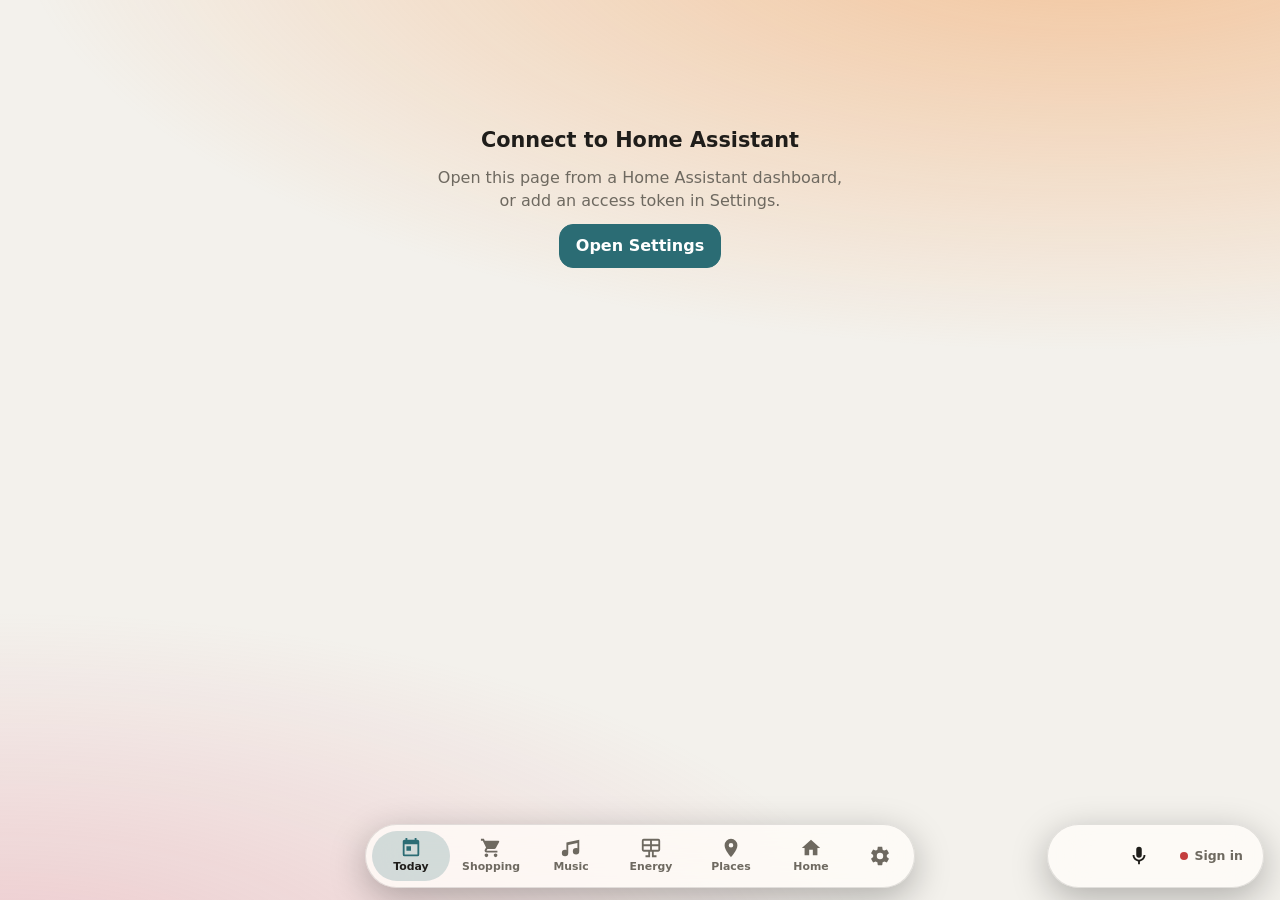
<file: src/index.html>
<!doctype html>
<html lang="en">
<head>
  <meta charset="utf-8">
  <meta name="viewport" content="width=device-width, initial-scale=1, viewport-fit=cover">
  <meta name="theme-color" content="#f3f1ec" media="(prefers-color-scheme: light)">
  <meta name="theme-color" content="#14161a" media="(prefers-color-scheme: dark)">
  <meta name="apple-mobile-web-app-capable" content="yes">
  <meta name="mobile-web-app-capable" content="yes">
  <title>Home</title>
  <link rel="icon" href="data:image/svg+xml,%3Csvg xmlns=%22http://www.w3.org/2000/svg%22 viewBox=%220 0 24 24%22%3E%3Cpath fill=%22%23d9822b%22 d=%22M10 20v-6h4v6h5v-8h3L12 3 2 12h3v8z%22/%3E%3C/svg%3E">
  <link rel="stylesheet" href="css/app.css">
  <script type="module" src="js/main.js"></script>
</head>
<body>
  <canvas class="sky" id="sky" aria-hidden="true"></canvas>
  <div class="shell">
    <nav class="nav" id="nav" aria-label="Main"></nav>
    <div class="main">
      <header class="topbar">
        <div class="topbar-title">
          <h1 id="title">Today</h1>
          <span class="topbar-clock" id="clock"></span>
        </div>
        <div class="topbar-actions">
          <button type="button" class="icon-btn fullscreen-btn" id="fullscreen" aria-label="Full screen" hidden></button>
          <button type="button" class="icon-btn bell" id="bell" aria-label="Notifications" hidden></button>
          <a class="status" id="status" href="#/settings" data-status="connecting" aria-label="Connection">
            <span class="status-dot"></span><span class="status-text">Connecting…</span>
          </a>
        </div>
      </header>
      <main class="view" id="view" tabindex="-1"></main>
    </div>
  </div>

  <div class="idle" id="idle" hidden>
    <div class="idle-inner">
      <time class="idle-time" id="idle-time"></time>
      <p class="idle-date" id="idle-date"></p>
      <p class="idle-weather" id="idle-weather"></p>
      <p class="idle-summary" id="idle-summary"></p>
      <p class="idle-hint">Touch to wake</p>
    </div>
  </div>
  <div class="dimmer" id="dimmer" aria-hidden="true"></div>

  <dialog class="sheet" id="sheet" aria-labelledby="sheet-title"></dialog>
  <div class="toast" id="toast" role="status" hidden></div>

  <noscript>This dashboard needs JavaScript turned on.</noscript>
</body>
</html>
</file>
<file: src/css/app.css>
@import url("_plan.css");
@import url("_map.css");
@import url("_cam.css");
@import url("_settings.css");
@import url("_wall.css");
/* Home dashboard, second edition. Warm paper by day, charcoal by night.
   Phone first: one column with tabs at the bottom; a side rail from 700px; three columns from 1000px. */

:root {
  --bg: #f3f1ec;
  --surface: #fffdf9;
  --surface-2: #f0ede6;
  --text: #1f1d1a;
  --muted: #6e6960;
  --border: #e4dfd5;
  --primary: #2b6c74;          /* teal: links, buttons, selection */
  --primary-text: #ffffff;
  --accent: #e0912a;           /* amber: lights on, solar */
  --accent-soft: #fbecd5;
  --positive: #2f8a57;         /* sold, money in */
  --negative: #c4553a;         /* bought, money out */
  --warning: #b86e00;
  --danger: #c43d3d;
  --battery: #3c8f7c;
  --shadow: 0 1px 2px rgb(60 45 20 / 0.05), 0 4px 16px rgb(60 45 20 / 0.06);
  --tint-glow: 55%;            /* time-of-day tint behind Today: the top glow and the bottom wash */
  --tint-wash: 34%;
  --tint-hero: 30%;
  --radius: 20px;
  --radius-sm: 12px;
  --gap: 14px;
  --rail: 84px;
  --tabs-h: 64px;
  --safe-top: env(safe-area-inset-top, 0px);
  --safe-bottom: env(safe-area-inset-bottom, 0px);
  --safe-left: env(safe-area-inset-left, 0px);
  --safe-right: env(safe-area-inset-right, 0px);
  color-scheme: light;
}
@media (prefers-color-scheme: dark) {
  :root:not([data-theme="light"]) {
    --bg: #131518;
    --surface: #1c1f23;
    --surface-2: #262a30;
    --text: #edeae4;
    --muted: #9c978e;
    --border: #2e3238;
    --primary: #6fb5bd;
    --primary-text: #0f1a1c;
    --accent: #f0a94a;
    --accent-soft: #3a2e1c;
    --positive: #5cc489;
    --negative: #ec8467;
    --warning: #f0a94a;
    --battery: #63c2ab;
    --shadow: none;
    --tint-glow: 34%;
    --tint-wash: 24%;
    --tint-hero: 22%;
    color-scheme: dark;
  }
}
:root[data-theme="dark"] {
  --bg: #131518;
  --surface: #1c1f23;
  --surface-2: #262a30;
  --text: #edeae4;
  --muted: #9c978e;
  --border: #2e3238;
  --primary: #6fb5bd;
  --primary-text: #0f1a1c;
  --accent: #f0a94a;
  --accent-soft: #3a2e1c;
  --positive: #5cc489;
  --negative: #ec8467;
  --warning: #f0a94a;
  --battery: #63c2ab;
  --shadow: none;
  --tint-glow: 34%;
  --tint-wash: 24%;
  --tint-hero: 22%;
  color-scheme: dark;
}

* { box-sizing: border-box; }
html { -webkit-text-size-adjust: 100%; }
body {
  margin: 0;
  background: var(--bg);
  color: var(--text);
  font: 16px/1.4 system-ui, -apple-system, "Segoe UI", Roboto, sans-serif;
  -webkit-tap-highlight-color: transparent;
  overflow-x: hidden;
}
a { color: var(--primary); }

/* Time of day and weather tint, Today only (js/tint.js sets the two colours).
   Registered so the colours drift smoothly when the sun or the weather changes. */
@property --tint-a { syntax: "<color>"; inherits: true; initial-value: #8cc4ea; }
@property --tint-b { syntax: "<color>"; inherits: true; initial-value: #f2c97e; }
:root { transition: --tint-a 6s ease, --tint-b 6s ease; }
body::before {
  content: "";
  position: fixed;
  inset: 0;
  z-index: -1;
  pointer-events: none;
  opacity: 0;
  transition: opacity 0.5s ease;
  background:
    radial-gradient(120% 70% at 85% -10%, color-mix(in srgb, var(--tint-a) var(--tint-glow), transparent), transparent 70%),
    radial-gradient(100% 60% at 0% 110%, color-mix(in srgb, var(--tint-b) var(--tint-wash), transparent), transparent 70%);
}
:root.tint-on[data-view="today"] body::before { opacity: 1; }
@media (prefers-reduced-motion: reduce) { :root { transition: none; } }
h1, h2, h3, p { margin: 0; }
button, input, select { font: inherit; color: inherit; }
button { cursor: pointer; }
/* iPad Safari gives buttons side padding; an icon wider than what is left overflows to the right. */
:where(button:has(> .icon:only-child)) { padding: 0; }
.icon { width: 24px; height: 24px; fill: currentColor; flex: none; }
.muted { color: var(--muted); }
.small { font-size: 0.8rem; }
small { font-size: 0.8em; }

/* ---------- shell: nav, top bar ---------- */

.nav {
  position: fixed;
  z-index: 50;
  inset: auto 0 0 0;
  display: flex;
  justify-content: space-around;
  height: calc(var(--tabs-h) + var(--safe-bottom));
  padding: 0 var(--safe-right) var(--safe-bottom) var(--safe-left);
  background: color-mix(in srgb, var(--surface) 92%, transparent);
  backdrop-filter: blur(14px);
  -webkit-backdrop-filter: blur(14px);
  border-top: 1px solid var(--border);
}
.nav .brand { display: none; }
.nav a {
  flex: 1;
  display: grid;
  place-items: center;
  align-content: center;
  gap: 2px;
  color: var(--muted);
  text-decoration: none;
  font-size: 0.7rem;
  font-weight: 600;
}
.nav a .icon { width: 24px; height: 24px; }
.nav a[aria-current] { color: var(--text); }
.nav a[aria-current] .icon { color: var(--primary); }
.kiosk .nav { display: none; }

.main { min-height: 100dvh; padding-bottom: calc(var(--tabs-h) + var(--safe-bottom) + 12px); }
.kiosk .main { padding-bottom: 12px; }

.topbar {
  position: sticky;
  top: 0;
  z-index: 40;
  display: flex;
  align-items: center;
  justify-content: space-between;
  gap: 12px;
  padding: calc(10px + var(--safe-top)) calc(16px + var(--safe-right)) 10px calc(16px + var(--safe-left));
  background: color-mix(in srgb, var(--bg) 88%, transparent);
  backdrop-filter: blur(14px);
  -webkit-backdrop-filter: blur(14px);
}
.topbar-title { display: flex; align-items: baseline; gap: 12px; min-width: 0; }
.topbar h1 { font-size: 1.35rem; font-weight: 700; letter-spacing: -0.01em; }
.topbar-clock { color: var(--muted); font-variant-numeric: tabular-nums; font-weight: 600; }
:root[data-view="today"] .topbar-clock { display: none; }
.topbar-actions { display: flex; align-items: center; gap: 6px; }

.icon-btn {
  position: relative;
  display: inline-grid;
  place-items: center;
  width: 40px;
  height: 40px;
  padding: 0;
  border: 0;
  border-radius: 50%;
  background: transparent;
  color: var(--text);
}
.icon-btn:hover { background: var(--surface-2); }
.icon-btn .icon { width: 22px; height: 22px; }
.bell .badge {
  position: absolute;
  top: 3px;
  right: 2px;
  min-width: 18px;
  height: 18px;
  padding: 0 5px;
  border-radius: 9px;
  background: var(--danger);
  color: #fff;
  font-size: 0.7rem;
  font-weight: 700;
  line-height: 18px;
}
.bell.ring .icon { animation: ring 0.9s ease-in-out 2; transform-origin: 50% 10%; }
@keyframes ring { 0%, 100% { rotate: 0deg; } 20% { rotate: 16deg; } 40% { rotate: -14deg; } 60% { rotate: 8deg; } 80% { rotate: -4deg; } }

.status {
  display: inline-flex;
  align-items: center;
  gap: 6px;
  height: 32px;
  padding: 0 10px;
  border-radius: 16px;
  color: var(--muted);
  text-decoration: none;
  font-size: 0.78rem;
  font-weight: 600;
}
.status-dot { width: 8px; height: 8px; border-radius: 50%; background: var(--muted); }
.status[data-status="connected"] .status-dot { background: var(--positive); }
.status[data-status="connected"] .status-text { display: none; }
.status[data-status="connected"] { padding: 0 8px; }
.status[data-status="disconnected"] .status-dot, .status[data-status="auth_invalid"] .status-dot { background: var(--danger); }
.status[data-status="connecting"] .status-dot { animation: pulse 1.2s infinite; }

.view { padding: 4px calc(14px + var(--safe-right)) 8px calc(14px + var(--safe-left)); outline: none; }

/* ---------- cards and common parts ---------- */

.card {
  display: block;
  padding: 16px;
  border-radius: var(--radius);
  background: var(--surface);
  box-shadow: var(--shadow);
  border: 1px solid color-mix(in srgb, var(--border) 60%, transparent);
  color: inherit;
  text-decoration: none;
  min-width: 0;
}
.card-title {
  display: flex;
  align-items: center;
  gap: 8px;
  margin-bottom: 12px;
  font-size: 0.82rem;
  font-weight: 700;
  letter-spacing: 0.06em;
  text-transform: uppercase;
  color: var(--muted);
}
.card-title .icon { width: 18px; height: 18px; color: var(--primary); }
.card-title .count {
  margin-left: 2px;
  padding: 1px 8px;
  border-radius: 10px;
  background: var(--surface-2);
  color: var(--text);
  letter-spacing: 0;
}
.card-go { margin-left: auto; display: inline-grid; color: var(--muted); }
.card-go .icon { color: var(--muted); }
.quiet { font-size: 0.9rem; }
.hint { margin-top: 12px; font-size: 0.85rem; color: var(--muted); }
.hint.warn { color: var(--warning); }

.btn {
  display: inline-flex;
  align-items: center;
  justify-content: center;
  gap: 8px;
  min-height: 44px;
  padding: 0 16px;
  border: 1px solid var(--border);
  border-radius: 14px;
  background: var(--surface);
  color: var(--text);
  font-weight: 600;
  text-decoration: none;
}
.btn .icon { width: 20px; height: 20px; }
.btn.primary { background: var(--primary); border-color: var(--primary); color: var(--primary-text); }
.btn.on { background: var(--accent); border-color: var(--accent); color: #241605; }
.btn-row { display: flex; flex-wrap: wrap; gap: 8px; margin: 4px 0 12px; }
.btn-row .btn { flex: 1 1 auto; }
.link-btn { margin-top: 8px; padding: 6px 0; border: 0; background: none; color: var(--primary); font-weight: 600; }

.chips { display: flex; flex-wrap: wrap; gap: 6px; margin: 4px 0 12px; }
.chip {
  display: inline-flex;
  align-items: center;
  gap: 6px;
  min-height: 34px;
  padding: 0 14px;
  color: var(--text);
  border: 1px solid var(--border);
  border-radius: 17px;
  background: var(--surface);
  font-size: 0.88rem;
  font-weight: 600;
}

.spinner {
  width: 28px;
  height: 28px;
  margin: 16px auto;
  border: 3px solid var(--border);
  border-top-color: var(--primary);
  border-radius: 50%;
  animation: spin 0.9s linear infinite;
}
@keyframes spin { to { transform: rotate(360deg); } }
@keyframes pulse { 50% { opacity: 0.35; } }

.empty { display: grid; justify-items: center; gap: 12px; max-width: 420px; margin: 12vh auto; text-align: center; }
.empty h2 { font-size: 1.3rem; }

.toast {
  position: fixed;
  z-index: 200;
  left: 50%;
  bottom: calc(var(--tabs-h) + var(--safe-bottom) + 16px);
  translate: -50% 0;
  max-width: min(92vw, 420px);
  padding: 12px 18px;
  border-radius: 14px;
  background: var(--text);
  color: var(--bg);
  font-size: 0.9rem;
  box-shadow: 0 8px 30px rgb(0 0 0 / 0.25);
}
.toast[hidden] { display: none; }

/* ---------- Today ---------- */

.v-today { display: grid; gap: var(--gap); }
.v-today .col { display: contents; }
/* Phone order: the day, right now, modes, energy, calendar, notifications, people, news. */
.hero { order: 1; }
.energy-mini { order: 2; }
.agenda-card { order: 3; }
.notes-card { order: 5; }
.people-mini { order: 6; }
.news-card { order: 7; }
.now-card { order: 1; }   /* right under the hero */
.modes-card { order: 1; }
.music-card, .music-mini { order: 1; } /* right under the hero */

/* Music */
.music-slot { display: contents; }
.music-where { display: inline-flex; align-items: center; gap: 4px; margin-left: auto; min-width: 0; color: var(--muted); font-size: 0.85rem; font-weight: 600; }
.music-where .icon { width: 16px; height: 16px; flex: none; }
.music-now { display: flex; align-items: center; gap: 14px; min-width: 0; }
.music-art {
  flex: none; display: grid; place-items: center; width: 76px; height: 76px; overflow: hidden;
  border-radius: var(--radius-sm); background: var(--surface-2); color: var(--muted);
}
.music-art img { width: 100%; height: 100%; object-fit: cover; }
.music-art .icon { width: 32px; height: 32px; }
.music-text { display: grid; gap: 2px; min-width: 0; flex: 1; }
.music-text b { font-size: 1.05rem; overflow: hidden; text-overflow: ellipsis; white-space: nowrap; }
.music-text .muted { font-size: 0.88rem; overflow: hidden; text-overflow: ellipsis; white-space: nowrap; }
.music-bar { height: 4px; margin-top: 8px; overflow: hidden; border-radius: 2px; background: var(--surface-2); }
.music-bar i { display: block; height: 100%; width: 0; border-radius: inherit; background: var(--primary); }
.music-ctl { display: flex; align-items: center; justify-content: center; gap: 18px; margin: 10px 0 2px; }
.music-btn { width: 52px; height: 52px; background: var(--surface-2); }
.music-btn .icon { width: 26px; height: 26px; }
.music-btn.big { width: 64px; height: 64px; background: var(--primary); color: var(--primary-text); }
.music-btn.big:hover { background: var(--primary); }
.music-btn.big .icon { width: 32px; height: 32px; }
.music-vol { margin: 6px 0 10px; }
.music-speakers { margin: 4px 0 10px; }
.music-speakers .chip { cursor: pointer; }
.music-phones { margin: 8px 0 0; align-items: center; }
.music-phones > .muted { font-size: .85em; margin-right: 2px; }
.music-phones .chip { cursor: pointer; }
.music-lists { display: flex; gap: 10px; overflow-x: auto; margin: 2px -4px 0; padding: 2px 4px 6px; scrollbar-width: none; -webkit-overflow-scrolling: touch; }
.music-lists::-webkit-scrollbar { display: none; }
.music-list { flex: none; display: grid; gap: 6px; width: 92px; padding: 0; border: 0; background: none; color: var(--text); text-align: left; cursor: pointer; }
.music-list-art { display: grid; place-items: center; width: 92px; height: 92px; overflow: hidden; border-radius: var(--radius-sm); background: var(--surface-2); color: var(--muted); }
.music-list-art img { width: 100%; height: 100%; object-fit: cover; }
.music-list-name { font-size: 0.8rem; font-weight: 600; line-height: 1.2; display: -webkit-box; -webkit-line-clamp: 2; -webkit-box-orient: vertical; overflow: hidden; }
.music-here-tap { width: 100%; justify-content: center; margin: 8px 0 4px; }
.music-here-note { display: flex; gap: 8px; align-items: flex-start; margin: 8px 0 4px; padding: 10px 12px; border-radius: var(--radius-sm); background: var(--surface-2); font-size: 0.88rem; }
.music-here-note .icon { flex: none; width: 18px; height: 18px; margin-top: 1px; color: var(--primary); }
.music-here-note.warn .icon { color: var(--warning); }
.music-hint { margin: 8px 0 0; font-size: 0.85rem; }

/* Today's slim now-playing strip */
.music-mini { padding: 10px 12px; }
.music-mini-row { display: flex; align-items: center; gap: 10px; min-width: 0; }
.music-mini-open { display: flex; align-items: center; gap: 12px; flex: 1; min-width: 0; color: inherit; text-decoration: none; }
.music-mini .music-art { width: 52px; height: 52px; }
.music-mini .music-art .icon { width: 24px; height: 24px; }
.music-mini .music-text b { font-size: 0.98rem; }
.music-mini .music-text .muted { font-size: 0.82rem; }
.music-mini .music-bar { margin-top: 6px; }
.music-mini .music-btn { width: 44px; height: 44px; flex: none; }
.music-mini .music-btn .icon { width: 22px; height: 22px; }
.music-mini .music-btn.big { width: 48px; height: 48px; }
.music-mini .music-btn.big .icon { width: 26px; height: 26px; }
.music-mini-go { display: grid; place-items: center; flex: none; width: 28px; height: 44px; color: var(--muted); }

/* Music page */
.v-music { display: grid; gap: var(--gap); align-items: start; }
.v-music .col { display: flex; flex-direction: column; gap: var(--gap); min-width: 0; }
.music-head { display: flex; flex-wrap: wrap; align-items: center; gap: 8px 14px; }
.music-who { display: inline-flex; gap: 4px; padding: 4px; border-radius: 999px; background: var(--surface); border: 1px solid var(--border); }
.music-who button { display: flex; align-items: center; gap: 8px; min-height: 44px; padding: 6px 18px 6px 8px; border: 0; border-radius: 999px; background: none; color: var(--muted); font: inherit; font-weight: 600; cursor: pointer; }
.music-who button i { display: grid; place-items: center; width: 30px; height: 30px; border-radius: 50%; background: var(--who); color: #fff; font-style: normal; font-size: 0.85rem; opacity: 0.5; }
.music-who button[aria-pressed="true"] { background: color-mix(in srgb, var(--who) 26%, transparent); color: var(--text); }
.music-who button[aria-pressed="true"] i { opacity: 1; }
.music-acct { font-size: 0.85rem; }
.music-acct b { color: var(--text); }
.v-music .music-card .music-art { width: 132px; height: 132px; border-radius: var(--radius); }
.v-music .music-card .music-art .icon { width: 48px; height: 48px; }
.v-music .music-card .music-text b { font-size: 1.25rem; white-space: normal; }
.music-tiles { display: grid; grid-template-columns: repeat(3, minmax(0, 1fr)); gap: 12px; }
.music-tile { display: grid; gap: 6px; align-content: start; padding: 0; border: 0; background: none; color: var(--text); text-align: left; cursor: pointer; }
.music-tile .music-list-art { width: 100%; height: auto; aspect-ratio: 1; border-radius: var(--radius-sm); }
.music-tile .music-list-art .icon { width: 36px; height: 36px; }
.music-tile:active .music-list-art { transform: scale(0.97); }
.music-radio { display: flex; gap: 16px; overflow-x: auto; scrollbar-width: none; }
.music-radio::-webkit-scrollbar { display: none; }
.music-tile.radio { flex: none; width: 76px; justify-items: center; text-align: center; }
.music-tile.radio .music-list-art { width: 76px; border-radius: 50%; }
.music-setup { display: flex; gap: 8px; align-items: flex-start; font-size: 0.88rem; }
.music-setup .icon { flex: none; width: 18px; height: 18px; }

.hero {
  position: relative;
  overflow: hidden;
  background:
    radial-gradient(120% 90% at 100% 0%, color-mix(in srgb, var(--accent) 16%, transparent), transparent 60%),
    var(--surface);
}
/* With the tint on, the hero's glow takes the time-of-day colour instead of plain amber. */
.tint-on .hero {
  background:
    radial-gradient(120% 90% at 100% 0%, color-mix(in srgb, var(--tint-a) var(--tint-hero), transparent), transparent 65%),
    radial-gradient(90% 70% at 0% 100%, color-mix(in srgb, var(--tint-b) calc(var(--tint-hero) / 2), transparent), transparent 70%),
    var(--surface);
}
/* Let the tint reach the top bar too. */
.tint-on[data-view="today"] .topbar { background: color-mix(in srgb, var(--bg) 45%, transparent); }
.hero-top { display: flex; justify-content: space-between; align-items: flex-start; gap: 12px; }
.hero-greet { font-weight: 600; color: var(--muted); }
.hero-time {
  font-size: clamp(3.4rem, 9vw + 1rem, 5.6rem);
  font-weight: 250;
  line-height: 0.95;
  letter-spacing: -0.04em;
  font-variant-numeric: tabular-nums;
}
.hero-date { margin-top: 6px; font-size: 1.05rem; font-weight: 600; }
.bins {
  --bin-body: color-mix(in srgb, var(--text) 62%, var(--surface));
  display: inline-flex;
  align-items: center;
  gap: 6px;
  margin-top: 8px;
  padding: 3px 10px 3px 4px;
  border: 0;
  border-radius: 999px;
  background: color-mix(in srgb, var(--text) 7%, transparent);
  color: var(--muted);
  font-size: 0.82rem;
  font-weight: 600;
}
.bins.soon { background: color-mix(in srgb, var(--accent) 16%, transparent); color: var(--text); }
.bins-ic { display: inline-flex; }
.hero-chips { display: flex; flex-wrap: wrap; gap: 6px; margin-top: 8px; }
.hero-chips:empty { display: none; }
.hero-chips .bins { margin-top: 0; }
/* Modes: each has its own colour (--mode). */
.mode-sleep { --mode: #5b5bd6; --mode-on: #5b5bd6; }
.mode-holiday { --mode: #1f9e8f; --mode-on: #17897c; }
.mode-other { --mode: var(--primary); --mode-on: var(--primary); }
@media (prefers-color-scheme: dark) { :root:not([data-theme="light"]) .mode-sleep { --mode: #8b8cf5; --mode-on: #5f61e0; } :root:not([data-theme="light"]) .mode-holiday { --mode: #45c4b4; } }
:root[data-theme="dark"] .mode-sleep { --mode: #8b8cf5; --mode-on: #5f61e0; }
:root[data-theme="dark"] .mode-holiday { --mode: #45c4b4; }
.modes { display: grid; gap: 10px; }
.mode-btn {
  display: flex;
  align-items: center;
  gap: 12px;
  width: 100%;
  padding: 12px 14px;
  border: 1.5px solid color-mix(in srgb, var(--mode) 35%, transparent);
  border-radius: 16px;
  background: color-mix(in srgb, var(--mode) 8%, transparent);
  color: var(--text);
  text-align: left;
}
.mode-ic { display: grid; place-items: center; flex: none; width: 42px; height: 42px; border-radius: 50%; background: color-mix(in srgb, var(--mode) 18%, transparent); }
.mode-ic .icon { width: 24px; height: 24px; fill: var(--mode); }
.mode-text { flex: 1; display: grid; gap: 2px; min-width: 0; }
.mode-text b { font-size: 1.02rem; }
.mode-short { display: none; }
.mode-text small { color: var(--muted); font-size: 0.84rem; }
.mode-btn .switch { pointer-events: none; }
.mode.on .mode-btn { background: var(--mode-on); border-color: var(--mode-on); color: #fff; box-shadow: 0 2px 12px color-mix(in srgb, var(--mode-on) 35%, transparent); }
.mode.on .mode-ic { background: rgb(255 255 255 / 0.2); }
.mode.on .mode-ic .icon { fill: #fff; }
.mode.on .mode-text small { color: rgb(255 255 255 / 0.88); }
.mode.on .switch.on { background: rgb(255 255 255 / 0.35); }
.mode-chip-wrap { display: contents; }
.mode-chip {
  display: inline-flex;
  align-items: center;
  gap: 6px;
  padding: 3px 12px 3px 8px;
  min-height: 30px;
  border: 0;
  border-radius: 999px;
  background: var(--mode-on);
  color: #fff;
  font-size: 0.85rem;
  font-weight: 650;
  white-space: nowrap;
}
.mode-chip .icon { width: 17px; height: 17px; fill: #fff; }
.bin-ic { width: 22px; height: 22px; }
.bin-ic + .bin-ic { margin-left: -4px; }
.hero-weather {
  display: grid;
  justify-items: end;
  gap: 2px;
  padding: 4px 0 0;
  border: 0;
  background: none;
  text-align: right;
}
.wx-now { display: flex; align-items: center; gap: 4px; }
.wx-now .icon { width: 28px; height: 28px; color: var(--accent); }
.wx-now b { font-size: 2.2rem; font-weight: 300; letter-spacing: -0.03em; }
.wx-cond { font-weight: 600; }
.wx-fc { color: var(--muted); font-size: 0.85rem; font-variant-numeric: tabular-nums; }
.warn-banner {
  display: flex;
  align-items: center;
  gap: 8px;
  width: 100%;
  margin-top: 12px;
  padding: 8px 12px;
  border: 0;
  border-radius: 12px;
  background: color-mix(in srgb, var(--warning) 16%, transparent);
  color: var(--warning);
  font-weight: 600;
  text-align: left;
}
.warn-banner .icon { width: 20px; height: 20px; }
.hero-summary { margin-top: 14px; font-size: 1.05rem; line-height: 1.5; max-width: 60ch; }
.hero-summary small { color: var(--muted); }

.now-card { padding: 10px; }
.glance { display: grid; grid-template-columns: repeat(auto-fill, minmax(min(100%, 200px), 1fr)); gap: 6px; margin: 0; padding: 0; list-style: none; }
.glance-item { display: flex; align-items: stretch; border-radius: 14px; background: var(--surface-2); overflow: hidden; }
.glance-item > button {
  display: flex;
  align-items: center;
  gap: 8px;
  flex: 1;
  min-width: 0;
  padding: 7px 10px;
  border: 0;
  background: none;
  text-align: left;
  font-size: 0.86rem;
  line-height: 1.2;
  font-weight: 600;
}
.glance-item > button:disabled { cursor: default; }
.glance-item .icon { width: 20px; height: 20px; color: var(--muted); }
.glance-item small { display: block; font-weight: 500; color: var(--muted); font-size: 0.78rem; }
.glance-item.tone-alert { background: color-mix(in srgb, var(--danger) 16%, var(--surface)); }
.glance-item.tone-alert .icon { color: var(--danger); }
.glance-item.tone-warn { background: color-mix(in srgb, var(--warning) 16%, var(--surface)); }
.glance-item.tone-warn .icon { color: var(--warning); }
.glance-item.tone-ok .icon { color: var(--positive); }
.glance-act { border: 0; border-left: 1px solid var(--border); padding: 0 12px; background: none; color: var(--primary); font-weight: 700; font-size: 0.85rem; }

/* Shopping page: big rows to tap off at a glance; ticked things wait on the side until cleared. */
.v-shop { display: grid; gap: var(--gap); align-items: start; }
.shop-side { display: grid; gap: var(--gap); }
.shop-list { display: grid; gap: 8px; margin: 14px 0 0; padding: 0; list-style: none; }
.shop-row {
  display: flex;
  align-items: center;
  gap: 14px;
  width: 100%;
  min-height: 58px;
  padding: 10px 16px 10px 12px;
  border: 1px solid var(--border);
  border-radius: 16px;
  background: var(--surface-2);
  color: var(--text);
  font: inherit;
  font-size: 1.12rem;
  font-weight: 600;
  text-align: left;
}
.shop-name { min-width: 0; overflow-wrap: anywhere; }
.shop-name small { display: block; color: var(--muted); font-size: 0.8rem; font-weight: 500; }
.shop-row .tick {
  display: grid;
  place-items: center;
  flex: none;
  width: 32px;
  height: 32px;
  border-radius: 50%;
  border: 2px solid var(--border);
  background: var(--surface);
  color: transparent;
}
.shop-row .tick .icon { width: 20px; height: 20px; }
.shop-list li.done .shop-row, .shop-list li.undone .shop-row { opacity: 0.45; }
.shop-list li.done .tick, .shop-list.done .tick { background: var(--positive); border-color: var(--positive); color: #fff; }
.shop-list.done .shop-row { min-height: 46px; font-size: 0.98rem; background: none; }
.shop-list.done .shop-name { color: var(--muted); text-decoration: line-through; }
.shop-list.done li.undone .tick { background: var(--surface); border-color: var(--border); }
.shop-done-card .shop-list { margin-top: 4px; }
.shop-done-card .small { margin: 10px 0 0; }
@media (hover: hover) { .shop-row:hover .tick { border-color: var(--positive); } }
.shop-add { display: flex; gap: 8px; align-items: center; }
.shop-add input {
  flex: 1;
  min-width: 0;
  min-height: 52px;
  padding: 10px 18px;
  border: 1px solid var(--border);
  border-radius: 999px;
  background: var(--surface);
  color: var(--text);
  font: inherit;
  font-size: 1.05rem;
}
.shop-add input:focus { outline: 2px solid var(--primary); outline-offset: 1px; }
.shop-add .btn { min-height: 52px; padding: 0 20px; display: inline-flex; align-items: center; gap: 6px; }
.shop-add .btn .icon { width: 20px; height: 20px; }
.shop-empty { display: flex; align-items: center; gap: 14px; margin-top: 18px; padding: 18px; border-radius: 16px; background: color-mix(in srgb, var(--positive) 12%, transparent); }
.shop-empty > .icon { width: 34px; height: 34px; color: var(--positive); }
.shop-empty p, .shop-remind p { display: grid; gap: 2px; margin: 0; }
.shop-remind { display: flex; align-items: flex-start; gap: 12px; font-size: 0.9rem; }
.shop-remind > .icon { color: var(--accent); }
.nav a { position: relative; }
.nav-badge {
  position: absolute;
  top: 4px;
  left: calc(50% + 6px);
  min-width: 18px;
  height: 18px;
  padding: 0 5px;
  border-radius: 9px;
  background: var(--accent);
  color: #fff;
  font-size: 0.68rem;
  font-weight: 700;
  line-height: 18px;
  text-align: center;
}

.agenda-day + .agenda-day { margin-top: 14px; }
.agenda-day h3 { font-size: 0.95rem; margin-bottom: 6px; }
.agenda { display: grid; gap: 4px; margin: 0; padding: 0; list-style: none; }
.agenda li > button {
  display: grid;
  grid-template-columns: 5.2em 1fr;
  gap: 10px;
  width: 100%;
  padding: 8px 10px;
  border: 0;
  border-radius: 12px;
  background: color-mix(in srgb, var(--cal) 10%, var(--surface));
  border-left: 4px solid var(--cal);
  color: inherit;
  font: inherit;
  text-align: left;
  cursor: pointer;
}
.ev-time { font-size: 0.85rem; font-weight: 600; color: var(--muted); font-variant-numeric: tabular-nums; }
.ev-title { font-weight: 600; min-width: 0; }
.ev-title small { display: block; font-weight: 400; color: var(--muted); }

.energy-mini:hover, .energy-mini:focus-visible { border-color: var(--primary); }
.energy-mini { display: flex; align-items: center; gap: 14px; padding-top: 12px; padding-bottom: 12px; }
.em-label { display: flex; align-items: center; gap: 8px; color: var(--muted); font-size: 0.75rem; font-weight: 700; letter-spacing: 0.08em; text-transform: uppercase; }
.em-label .icon { width: 20px; height: 20px; }
.em-soc { font-size: 1.7rem; font-weight: 600; line-height: 1; color: var(--battery); font-variant-numeric: tabular-nums; }
.em-bar { flex: 1; min-width: 40px; height: 8px; border-radius: 4px; background: var(--surface-2); overflow: hidden; }
.em-bar i { display: block; width: var(--p, 0%); height: 100%; border-radius: 4px; background: var(--battery); }
.em-state { display: flex; align-items: center; gap: 7px; min-width: 0; font-weight: 600; font-size: 0.9rem; white-space: nowrap; overflow: hidden; text-overflow: ellipsis; }
.em-state i { flex: none; }
.em-state i { width: 8px; height: 8px; border-radius: 50%; background: var(--battery); }
.em-state.pos i { background: var(--positive); }
.em-state.neg i { background: var(--negative); }
@media (max-width: 420px), (min-width: 700px) and (max-width: 999.98px) { .em-label span { display: none; } }
.pos { color: var(--positive); }
.neg { color: var(--negative); }

.people-row { display: grid; grid-template-columns: repeat(auto-fill, minmax(150px, 1fr)); gap: 8px; margin: 0 0 12px; padding: 0; list-style: none; }
.person-chip {
  display: flex;
  align-items: center;
  gap: 10px;
  width: 100%;
  padding: 6px 12px 6px 6px;
  border: 1px solid var(--border);
  border-radius: 28px;
  background: var(--surface);
  text-align: left;
}
.person-chip b { display: block; font-size: 0.95rem; }
.person-chip small { display: block; color: var(--muted); font-size: 0.8rem; }
.person-chip.home small { color: var(--positive); font-weight: 600; }
.pmap-slot.mini .pmap { height: 200px; border-radius: 14px; overflow: hidden; }

.notes { display: grid; gap: 8px; margin: 0; padding: 0; list-style: none; }
.note { display: flex; align-items: flex-start; gap: 10px; padding: 10px; border-radius: 14px; background: var(--surface-2); }
.note-icon { display: grid; place-items: center; width: 32px; height: 32px; border-radius: 50%; background: var(--surface); color: var(--primary); flex: none; }
.note.ha .note-icon { color: var(--warning); }
.note-icon .icon { width: 18px; height: 18px; }
.note-body { flex: 1; min-width: 0; }
.note-body b { display: block; font-size: 0.95rem; }
.note-body p { font-size: 0.9rem; overflow-wrap: anywhere; }
.note .icon-btn { width: 32px; height: 32px; margin: -4px -4px 0 0; }
.note .icon-btn .icon { width: 18px; height: 18px; }
.notes-foot { display: flex; justify-content: space-between; align-items: center; gap: 12px; }
.notes-foot [data-clear-notes] { margin-left: auto; color: var(--muted); }
.notes-foot [data-clear-notes].armed { color: var(--danger, #d33); }

.news { display: grid; margin: 0; padding: 0; list-style: none; }
.story + .story { border-top: 1px solid var(--border); }
.story-head {
  display: grid;
  grid-template-columns: 1fr auto;
  gap: 2px 12px;
  width: 100%;
  padding: 10px 0;
  border: 0;
  background: none;
  text-align: left;
}
.story-img { grid-row: span 2; grid-column: 2; width: 64px; height: 48px; object-fit: cover; border-radius: 8px; }
.story-title { grid-column: 1; font-weight: 600; line-height: 1.3; }
.story-meta { grid-column: 1; color: var(--muted); font-size: 0.78rem; }
.story-body { padding: 0 0 12px; font-size: 0.92rem; }
.story-body p { margin-bottom: 8px; color: var(--muted); }
.story-link { display: inline-flex; align-items: center; gap: 4px; font-weight: 600; }
.story-link .icon { width: 16px; height: 16px; }

/* ---------- Energy ---------- */

.v-energy { display: grid; gap: var(--gap); }
.v-energy .col, .places-side { display: grid; gap: var(--gap); align-content: start; min-width: 0; }
.title-link { margin-left: auto; padding: 4px 2px; border: 0; background: none; color: var(--primary); font: inherit; font-size: 0.82rem; font-weight: 600; letter-spacing: 0; text-transform: none; cursor: pointer; }
.title-chips { display: flex; gap: 6px; margin-left: auto; }
.title-chips .chip { padding: 4px 10px; font-size: 0.78rem; letter-spacing: 0; text-transform: none; cursor: pointer; }
.grid-pill { display: inline-flex; align-items: center; gap: 8px; margin: 0 0 8px; padding: 5px 12px; border-radius: 999px; font-weight: 600; font-size: 0.84rem; background: color-mix(in srgb, var(--positive) 16%, transparent); color: var(--positive); }
.grid-pill i { width: 8px; height: 8px; border-radius: 50%; background: currentColor; }
.grid-pill.off { background: color-mix(in srgb, var(--warning) 18%, transparent); color: var(--warning); }
.bat { display: flex; align-items: center; gap: 18px; }
.bat-gauge {
  position: relative;
  flex: none;
  width: 92px;
  height: 150px;
  border-radius: 18px;
  border: 3px solid var(--border);
  background: var(--surface-2);
  overflow: hidden;
  display: grid;
  place-items: center;
}
.bat-gauge::before {
  content: "";
  position: absolute;
  top: -3px;
  left: 50%;
  translate: -50% 0;
  width: 34px;
  height: 7px;
  border-radius: 0 0 4px 4px;
  background: var(--border);
}
.bat-fill {
  position: absolute;
  inset: auto 0 0 0;
  height: calc(var(--p) * 1%);
  background: linear-gradient(to top, var(--battery), color-mix(in srgb, var(--battery) 70%, #fff));
  transition: height 0.6s;
}
.bat-gauge b { position: relative; font-size: 1.6rem; font-weight: 700; font-variant-numeric: tabular-nums; text-shadow: 0 1px 6px var(--surface); }
.bat-text { display: grid; gap: 4px; }
.bat-state { font-size: 1.2rem; font-weight: 700; }
.alert-row {
  display: flex;
  align-items: center;
  justify-content: space-between;
  gap: 12px;
  margin-top: 16px;
  padding-top: 14px;
  border-top: 1px solid var(--border);
}
.alert-row > span { display: flex; gap: 10px; align-items: flex-start; }
.alert-row > span > .icon { width: 20px; height: 20px; color: var(--primary); margin-top: 2px; }
.alert-row b { display: block; font-size: 0.95rem; }
.alert-row small { display: block; }
.switch {
  flex: none;
  position: relative;
  width: 52px;
  height: 32px;
  border: 0;
  border-radius: 16px;
  background: var(--border);
  transition: background 0.2s;
}
.switch::after {
  content: "";
  position: absolute;
  top: 3px;
  left: 3px;
  width: 26px;
  height: 26px;
  border-radius: 50%;
  background: #fff;
  box-shadow: 0 1px 3px rgb(0 0 0 / 0.3);
  transition: translate 0.2s;
}
.switch.on { background: var(--positive); }
.switch.on::after { translate: 20px 0; }

.flow { position: relative; width: min(100%, 380px); aspect-ratio: 1; margin: 0 auto; }
.flow > svg { position: absolute; inset: 0; width: 100%; height: 100%; }
.flow-line { stroke: var(--border); stroke-width: 3; stroke-linecap: round; }
.flow-line.go { stroke-dasharray: 2 10; stroke-width: 4; animation: dash var(--speed) linear infinite; }
.flow-line.go.out { animation-direction: reverse; }
.flow-line.go.solar { stroke: var(--accent); }
.flow-line.go.home { stroke: var(--primary); }
.flow-line.go.battery { stroke: var(--battery); }
.flow-line.go.grid.in { stroke: var(--negative); }
.flow-line.go.grid.out { stroke: var(--positive); }
/* Positive offsets slide dashes back toward a line's start, so go negative to travel x1 -> x2 (node to hub). */
@keyframes dash { to { stroke-dashoffset: -24; } }
.flow-hub {
  position: absolute;
  left: 50%;
  top: 50%;
  width: 12px;
  height: 12px;
  translate: -50% -50%;
  border-radius: 50%;
  background: var(--text);
}
.flow-node {
  position: absolute;
  translate: -50% -50%;
  display: grid;
  justify-items: center;
  gap: 1px;
  min-width: 82px;
  padding: 6px 8px;
  border-radius: 16px;
  background: var(--surface);
  border: 2px solid var(--border);
  text-align: center;
}
.flow-node b { font-size: 1.05rem; font-variant-numeric: tabular-nums; }
.flow-node small { color: var(--muted); font-size: 0.74rem; font-weight: 600; white-space: nowrap; }
.fn-icon .icon { width: 22px; height: 22px; color: var(--muted); }
.flow-node.solar.active { border-color: var(--accent); }
.flow-node.solar.active .icon { color: var(--accent); }
.flow-node.home.active { border-color: var(--primary); }
.flow-node.home .icon { color: var(--primary); }
.flow-node.battery.active { border-color: var(--battery); }
.flow-node.battery .icon { color: var(--battery); }
.flow-node.grid.active { border-color: var(--positive); }
.flow-node.grid.active .icon { color: var(--positive); }

.tiles { display: grid; grid-template-columns: repeat(auto-fill, minmax(140px, 1fr)); gap: 10px; margin: 0; }
.tiles > div { padding: 12px; border-radius: 14px; background: var(--surface-2); }
.tiles dt { display: flex; align-items: center; gap: 6px; color: var(--muted); font-size: 0.8rem; font-weight: 600; }
.tiles dt .icon { width: 16px; height: 16px; }
.tiles dd { margin: 4px 0 0; font-size: 1.45rem; font-weight: 650; font-variant-numeric: tabular-nums; }
.tiles dd small { font-size: 0.6em; color: var(--muted); font-weight: 600; }
.tiles > div > small { display: block; margin-top: 2px; font-weight: 600; font-size: 0.82rem; }
.t-solar dt .icon { color: var(--accent); }
.t-sold { background: color-mix(in srgb, var(--positive) 12%, var(--surface)) !important; }
.t-sold dt .icon, .t-sold > small { color: var(--positive); }
.t-bought dt .icon { color: var(--negative); }
.t-batt dt .icon { color: var(--battery); }
.t-home dt .icon { color: var(--primary); }
.est { margin-left: 6px; font-size: 0.7rem; font-style: normal; color: var(--muted); font-weight: 600; }

.chart { margin: 0; }
.chart + .chart { margin-top: 18px; }
.chart figcaption { display: flex; flex-wrap: wrap; align-items: baseline; gap: 4px 12px; margin-bottom: 6px; font-size: 0.85rem; }
.chart .key { display: inline-flex; align-items: center; gap: 5px; color: var(--muted); font-weight: 600; }
.chart .key::before { content: ""; width: 10px; height: 10px; border-radius: 3px; background: currentColor; }
.key.solar { color: var(--accent); }
.key.home { color: var(--primary); }
.key.sold { color: var(--positive); }
.key.bought { color: var(--negative); }
.ch-plot { position: relative; height: 130px; }
.ch-plot svg { width: 100%; height: 100%; display: block; overflow: visible; }
.ch-grid { stroke: var(--border); stroke-width: 1; }
.ch-line { fill: none; stroke-width: 2; }
.ch-area { stroke: none; opacity: 0.25; }
.ch-line.solar { stroke: var(--accent); } .ch-area.solar { fill: var(--accent); }
.ch-line.home { stroke: var(--primary); }
.ch-line.sold { stroke: var(--positive); } .ch-area.sold { fill: var(--positive); }
.ch-line.bought { stroke: var(--negative); } .ch-area.bought { fill: var(--negative); }
.ch-line.soc { stroke: var(--battery); } .ch-area.soc { fill: var(--battery); }
.ch-y { position: absolute; left: 0; font-size: 0.7rem; color: var(--muted); background: color-mix(in srgb, var(--surface) 80%, transparent); padding: 0 3px; border-radius: 4px; }
.ch-x { position: relative; height: 1.2em; font-size: 0.72rem; color: var(--muted); }
.ch-x span { position: absolute; translate: -50% 0; }

/* ---------- Places ---------- */

.v-places { display: grid; gap: var(--gap); }
.map-card { padding: 0; overflow: hidden; }
.garage-card { display: grid; gap: 10px; }
.garage-row { display: flex; align-items: center; gap: 12px; }
.garage-ic { display: grid; place-items: center; width: 42px; height: 42px; border-radius: 12px; background: var(--surface-2); flex: none; }
.garage-row.open .garage-ic { color: var(--warning); background: color-mix(in srgb, var(--warning) 14%, transparent); }
.garage-text { flex: 1; display: grid; gap: 2px; min-width: 0; }
.garage-text small { font-size: 0.8rem; }
.garage-go { margin: 0; padding: 10px 18px; border-radius: 999px; }
.moves { display: grid; gap: 10px; margin: 0; padding: 0; list-style: none; }
.moves li { display: flex; align-items: center; gap: 10px; font-size: 0.92rem; }
.moves li > span:last-child { display: grid; gap: 1px; }
.moves b { font-weight: 600; }
.moves small { font-size: 0.78rem; }
.pavatar.sm { width: 28px; height: 28px; font-size: 0.7rem; flex: none; }
.pmap-slot.big .pmap { height: 56dvh; }
.people-list { display: grid; gap: 8px; margin: 0; padding: 0; list-style: none; }
.person-card {
  display: flex;
  align-items: center;
  gap: 12px;
  width: 100%;
  padding: 10px 12px;
  border: 0;
  border-radius: 16px;
  background: var(--surface-2);
  text-align: left;
}
.person-card .pavatar { width: 46px; height: 46px; font-size: 1rem; }
.pc-text { flex: 1; display: grid; min-width: 0; }
.pc-text b { font-size: 1.05rem; }
.person-card.home .pc-text > span { color: var(--positive); font-weight: 600; }
.pc-batt { display: inline-flex; align-items: center; gap: 2px; font-weight: 600; font-size: 0.85rem; font-variant-numeric: tabular-nums; }
.pc-batt .icon { width: 18px; height: 18px; color: var(--positive); }
.pc-batt.low .icon, .pc-batt.low { color: var(--danger); }

/* ---------- Home: plan, rooms, devices ---------- */

.v-home { display: grid; gap: var(--gap); }
.quick-row { display: flex; gap: 10px; overflow-x: auto; scrollbar-width: none; margin: 0 -2px; padding: 2px; }
.quick-row::-webkit-scrollbar { display: none; }
.qchip { flex: none; display: flex; align-items: center; gap: 10px; padding: 10px 12px 10px 14px; border: 1px solid var(--border); border-radius: 16px; background: var(--surface); }
.qchip > .icon { width: 22px; height: 22px; color: var(--muted); }
.qchip-text { display: grid; gap: 1px; max-width: 180px; }
.qchip-text b { font-size: 0.92rem; }
.qchip-text small { font-size: 0.78rem; color: var(--muted); overflow: hidden; white-space: nowrap; text-overflow: ellipsis; }
.qchip.warn { border-color: color-mix(in srgb, var(--warning) 50%, transparent); background: color-mix(in srgb, var(--warning) 10%, var(--surface)); }
.qchip.warn > .icon { color: var(--warning); }
.qchip-btn { margin-left: 4px; padding: 7px 13px; border: 0; border-radius: 999px; background: var(--surface-2); color: var(--primary); font: inherit; font-weight: 700; font-size: 0.84rem; cursor: pointer; }
.home-plan { display: grid; gap: var(--gap); min-width: 0; }
.rooms { display: grid; grid-template-columns: repeat(auto-fill, minmax(200px, 1fr)); gap: 8px; margin: 0; padding: 0; list-style: none; }
.room { display: flex; align-items: center; gap: 6px; padding: 4px 6px 4px 4px; border-radius: 16px; background: var(--surface-2); }
.room.lit { background: color-mix(in srgb, var(--accent) 14%, var(--surface-2)); }
.room-head { flex: 1; display: grid; min-width: 0; padding: 8px 10px; border: 0; background: none; text-align: left; }
.room-head b { font-size: 0.98rem; }
.room-head span { font-size: 0.8rem; white-space: nowrap; overflow: hidden; text-overflow: ellipsis; }
.room-quick { display: flex; gap: 4px; }
.qt { display: grid; place-items: center; width: 38px; height: 38px; padding: 0; border: 0; border-radius: 12px; background: var(--surface); color: var(--muted); }
.qt .icon { width: 20px; height: 20px; }
.qt.on { background: var(--accent); color: #2a1a04; }

.cams { display: grid; grid-template-columns: repeat(auto-fill, minmax(220px, 1fr)); gap: 10px; margin: 0; padding: 0; list-style: none; }
.cam {
  position: relative;
  display: block;
  width: 100%;
  aspect-ratio: 16 / 9;
  padding: 0;
  border: 0;
  border-radius: 14px;
  background: #0d0f12;
  overflow: hidden;
}
.cam img { width: 100%; height: 100%; object-fit: cover; opacity: 0; transition: opacity 0.4s; }
.cam img.ready { opacity: 1; }
.cam-name {
  position: absolute;
  inset: auto 0 0 0;
  padding: 18px 10px 8px;
  background: linear-gradient(transparent, rgb(0 0 0 / 0.65));
  color: #fff;
  font-size: 0.85rem;
  font-weight: 600;
  text-align: left;
}

.devs { display: grid; grid-template-columns: repeat(auto-fill, minmax(170px, 1fr)); gap: 8px; }
.dev { position: relative; display: flex; border-radius: 16px; background: var(--surface-2); }
.dev-main { flex: 1; display: flex; align-items: center; gap: 10px; min-width: 0; padding: 12px; border: 0; background: none; text-align: left; }
.dev-icon { display: grid; place-items: center; width: 36px; height: 36px; border-radius: 50%; background: var(--surface); color: var(--muted); flex: none; }
.dev-icon .icon { width: 20px; height: 20px; }
.dev-text { display: grid; min-width: 0; }
.dev-name { font-weight: 600; font-size: 0.92rem; line-height: 1.2; overflow: hidden; text-overflow: ellipsis; display: -webkit-box; -webkit-line-clamp: 2; -webkit-box-orient: vertical; }
.dev-state { color: var(--muted); font-size: 0.8rem; }
.dev-more { display: grid; place-items: center; width: 34px; padding: 0; border: 0; background: none; color: var(--muted); border-radius: 0 16px 16px 0; }
.dev-more .icon { width: 18px; height: 18px; }
.dev.on { background: color-mix(in srgb, var(--accent) 20%, var(--surface-2)); }
.dev.on .dev-icon { background: var(--accent); color: #2a1a04; }
.dev.pending { opacity: 0.6; }
.dev-camera .dev-icon, .dev-binary_sensor .dev-icon { color: var(--primary); }

/* ---------- sheets ---------- */

.sheet {
  width: min(560px, 100vw);
  max-width: 100vw;
  max-height: min(88dvh, 860px);
  margin: auto auto 0;
  padding: 0 0 calc(16px + var(--safe-bottom));
  border: 0;
  border-radius: 24px 24px 0 0;
  background: var(--surface);
  color: var(--text);
  box-shadow: 0 -10px 40px rgb(0 0 0 / 0.25);
  overflow: auto;
}
.sheet::backdrop { background: rgb(10 10 10 / 0.45); backdrop-filter: blur(3px); }
.sheet[open] { animation: up 0.22s ease-out; }
@keyframes up { from { translate: 0 30px; opacity: 0; } }
.sheet-head {
  position: sticky;
  top: 0;
  z-index: 2;
  display: flex;
  align-items: center;
  gap: 10px;
  padding: 14px 10px 10px 16px;
  background: var(--surface);
}
.sheet-head > div { flex: 1; min-width: 0; }
.sheet-head h2 { font-size: 1.2rem; }
.sheet-head p { font-size: 0.85rem; }
.sheet-icon { display: grid; place-items: center; width: 40px; height: 40px; border-radius: 50%; background: var(--surface-2); color: var(--primary); }
.sheet-body { padding: 4px 16px 8px; }
.sheet-body .group + .group { margin-top: 16px; }
.sheet-body h3 { margin-bottom: 8px; font-size: 0.8rem; text-transform: uppercase; letter-spacing: 0.06em; color: var(--muted); }
.sheet-body details summary { cursor: pointer; color: var(--muted); font-weight: 600; margin-bottom: 8px; }
.sheet-note { margin: 0 0 12px; color: var(--muted); }
.reading { display: grid; gap: 2px; margin-bottom: 14px; }
.reading-value { font-size: 2.2rem; font-weight: 600; letter-spacing: -0.02em; }
.slide { display: grid; gap: 6px; margin: 10px 0 14px; }
.slide-head { display: flex; justify-content: space-between; font-weight: 600; font-size: 0.9rem; }
.slide input { width: 100%; accent-color: var(--primary); height: 32px; }
.climate { display: flex; align-items: center; justify-content: space-between; margin-bottom: 12px; }
.climate-now { font-size: 2.2rem; font-weight: 300; display: grid; }
.climate-now small { font-size: 0.8rem; color: var(--muted); font-weight: 600; }
.climate-set { display: flex; align-items: center; gap: 12px; }
.climate-set b { font-size: 1.6rem; }
.climate-set .icon-btn { background: var(--surface-2); width: 48px; height: 48px; }
.kv-big { display: grid; gap: 12px; margin: 0 0 16px; }
.kv-big dt { color: var(--muted); font-size: 0.8rem; font-weight: 600; }
.kv-big dd { margin: 0; font-size: 1.05rem; font-weight: 600; }
.kv-big dd small { display: block; font-weight: 400; color: var(--muted); }
.forecast { display: grid; gap: 2px; margin: 0 0 14px; padding: 0; list-style: none; }
.forecast li { display: grid; grid-template-columns: 3em 24px 1fr 3em 3em 3em; align-items: center; gap: 8px; padding: 6px 0; border-bottom: 1px solid var(--border); font-size: 0.92rem; }
.forecast .icon { width: 20px; height: 20px; color: var(--accent); }
.forecast small { color: var(--primary); text-align: right; }

.sheet-camera { width: min(960px, 100vw); }
.sheet-camera .cam-stage { margin: 0 0 4px; }
.cam-kind { position: absolute; left: 12px; bottom: 10px; color: #fff; font-size: 0.78rem; font-weight: 600; text-shadow: 0 1px 3px #000; }

/* ---------- Settings ---------- */

.v-settings { display: grid; gap: var(--gap); max-width: 760px; margin: 0 auto; }
.v-settings .card { scroll-margin-top: 80px; }
.row { display: flex; align-items: center; justify-content: space-between; gap: 16px; padding: 10px 0; border-bottom: 1px solid var(--border); }
.row:last-of-type { border-bottom: 0; }
.row > span { display: grid; gap: 2px; min-width: 0; }
.row small { font-size: 0.8rem; }
.row input[type="checkbox"] { width: 22px; height: 22px; accent-color: var(--primary); flex: none; }
.row input[type="number"], .row select { width: 120px; padding: 8px 10px; border: 1px solid var(--border); border-radius: 10px; background: var(--surface-2); }
.row select { width: auto; }
.v-settings details { margin-top: 10px; }
.v-settings summary { cursor: pointer; font-weight: 600; color: var(--primary); }
.v-settings details p { margin-top: 8px; font-size: 0.9rem; }
.kv { display: grid; gap: 4px; margin: 8px 0 0; padding: 0; list-style: none; font-size: 0.85rem; }
.kv li { display: flex; justify-content: space-between; gap: 12px; }
.kv code { overflow-wrap: anywhere; color: var(--muted); }
.conn { display: grid; gap: 12px; margin: 12px 0; }
.conn label:not(.row) { display: grid; gap: 4px; font-weight: 600; font-size: 0.9rem; }
.conn input[type="url"], .conn input[type="password"] { padding: 10px 12px; border: 1px solid var(--border); border-radius: 12px; background: var(--surface-2); }
.v-settings .btn { margin-top: 8px; }

/* ============================================================
   Wider screens
   ============================================================ */

@media (min-width: 700px) {
  /* The rail is fixed, not sticky: sticky came loose and scrolled away in some browsers (the HA app's frame). */
  /* The menu floats at the bottom as a dock; the bell, voice and connection sit in a small pill beside it. */
  :root { --dock-h: 64px; --dock-space: calc(var(--dock-h) + 24px + var(--safe-bottom)); }
  .main { padding-bottom: var(--dock-space); }
  .kiosk .main { padding-bottom: 16px; }
  .nav {
    position: fixed;
    inset: auto auto calc(12px + var(--safe-bottom)) calc(16px + var(--safe-left));
    box-sizing: border-box;
    width: auto;
    height: var(--dock-h);
    flex-direction: row;
    align-items: center;
    gap: 2px;
    padding: 6px;
    border: 1px solid color-mix(in srgb, var(--text) 12%, transparent);
    border-radius: 999px;
    background: color-mix(in srgb, var(--surface) 78%, transparent);
    -webkit-backdrop-filter: blur(20px) saturate(1.4);
    backdrop-filter: blur(20px) saturate(1.4);
    box-shadow: 0 10px 36px rgb(0 0 0 / 0.28);
  }
  .nav a { flex: none; width: 78px; height: 100%; border-radius: 999px; font-size: 0.68rem; gap: 0; }
  .nav a .icon { width: 22px; height: 22px; }
  .nav a[aria-current] { background: color-mix(in srgb, var(--primary) 20%, transparent); }
  .nav .nav-settings { width: 56px; }
  .nav .nav-settings span { position: absolute; width: 1px; height: 1px; overflow: hidden; clip-path: inset(50%); }
  .topbar-actions {
    position: fixed;
    z-index: 50;
    right: calc(16px + var(--safe-right));
    bottom: calc(12px + var(--safe-bottom));
    height: var(--dock-h);
    box-sizing: border-box;
    padding: 6px 10px;
    border: 1px solid color-mix(in srgb, var(--text) 12%, transparent);
    border-radius: 999px;
    background: color-mix(in srgb, var(--surface) 78%, transparent);
    -webkit-backdrop-filter: blur(20px) saturate(1.4);
    backdrop-filter: blur(20px) saturate(1.4);
    box-shadow: 0 10px 36px rgb(0 0 0 / 0.28);
  }
  .topbar-actions .icon-btn { width: 50px; height: 50px; }
  .view { padding: 4px 20px 16px; }
  /* No blur on the title bar here: a backdrop filter would pin the fixed bell pill inside it. */
  .topbar { padding-left: 20px; padding-right: calc(20px + var(--safe-right)); background: color-mix(in srgb, var(--bg) 94%, transparent); -webkit-backdrop-filter: none; backdrop-filter: none; }
  /* Today shows the clock itself, so its title bar folds away. */
  :root[data-view="today"] .topbar { padding: var(--safe-top) 0 0; min-height: 14px; background: none; -webkit-backdrop-filter: none; backdrop-filter: none; }
  :root[data-view="today"] .topbar-title { display: none; }
  .toast { bottom: calc(var(--dock-space) + 8px); }
  .sheet { margin: auto; border-radius: 24px; padding-bottom: 16px; }

  /* Today, two columns: the day, battery and calendar on the left; the map, right now, modes and shopping on
     the right. Notifications live behind the bell and news on the phone layout only. */
  .v-today { grid-template-columns: minmax(0, 1.1fr) minmax(0, 1fr); align-items: start; }
  .v-today .col { display: flex; flex-direction: column; gap: var(--gap); min-height: 0; }
  .v-today .notes-card, .v-today .news-card { display: none; }
  .v-today .people-row { display: none; }
  .v-today .hero-summary { max-width: none; }
  .v-today .modes { grid-template-columns: repeat(auto-fill, minmax(min(100%, 200px), 1fr)); }
  .v-today .modes-card { padding: 10px; }
  .v-today .modes-card .card-title { display: none; }
  .v-today .mode-btn { padding: 8px 12px; }
  .v-today .mode-ic { width: 34px; height: 34px; }
  .v-today .mode-text small, .v-today .mode-name { display: none; }
  .v-today .mode-short { display: inline; white-space: nowrap; }
  .v-today .col > * { order: 0; }
  .v-today .glance { grid-template-columns: 1fr; }
  .v-today .glance-item small { display: inline; margin-left: 6px; }
  .v-today .glance-item > button > span { overflow: hidden; white-space: nowrap; text-overflow: ellipsis; }

  /* Energy: battery and the live flow on the left; today, the month and one 24-hour chart on the right. */
  .v-energy { grid-template-columns: minmax(0, 1fr) minmax(0, 1.15fr); align-items: start; }

  /* Shopping: the list on the left in two columns of rows; ticked things and the shops reminder on the right. */
  .v-shop { grid-template-columns: minmax(0, 1.9fr) minmax(260px, 1fr); }
  .v-shop .shop-main .shop-list { grid-template-columns: repeat(auto-fill, minmax(240px, 1fr)); }

  /* Music: the player on the left; this person's playlists and radio on the right. */
  .v-music { grid-template-columns: minmax(0, 1fr) minmax(0, 1.25fr); }
  .v-music .music-head { grid-column: 1 / -1; }
  .music-tiles { grid-template-columns: repeat(auto-fill, minmax(92px, 1fr)); gap: 10px; }

  .v-places { grid-template-columns: minmax(0, 1.5fr) minmax(280px, 1fr); align-items: start; }
  .pmap-slot.big .pmap { height: calc(100dvh - 72px - var(--dock-space)); min-height: 360px; }
  .places-side { position: sticky; top: 72px; max-height: calc(100dvh - 72px - var(--dock-space)); overflow-y: auto; scrollbar-width: none; }

  .v-home .quick-row { grid-column: 1 / -1; }
}

@media (min-width: 1000px) {
  .v-home { grid-template-columns: minmax(0, 1.6fr) minmax(300px, 1fr); align-items: start; }
  .v-home .home-plan { grid-row: span 2; }
  .v-home .home-plan .cams { grid-template-columns: repeat(4, minmax(0, 1fr)); gap: 8px; }
  .today-energy .tiles { grid-template-columns: repeat(3, minmax(0, 1fr)); }
  .v-home .quick-row .qchip { flex: 1 1 0; min-width: 0; }
  .v-home .quick-row .qchip-text { min-width: 0; max-width: none; flex: 1; }
  .v-home .rooms { grid-template-columns: 1fr; }
  .v-home:not(:has(.plan-card)) { grid-template-columns: 1fr; }
  .v-home:not(:has(.plan-card)) .rooms { grid-template-columns: repeat(auto-fill, minmax(220px, 1fr)); }
}

@media (min-width: 1000px) {
  .nav { left: 50%; transform: translateX(-50%); }
}
@media (min-width: 1400px) {
  .view { max-width: 1680px; margin: 0 auto; }
}

/* Short landscape screens (Nest Hub 1024 x 600, iPad with the address bar): tighten the Today hero. */
@media (min-width: 700px) and (max-height: 820px) {
  .topbar { padding-top: calc(6px + var(--safe-top)); padding-bottom: 6px; }
  .hero-time { font-size: 4rem; }
  .hero-summary { font-size: 0.98rem; margin-top: 10px; }
  .card { padding: 14px; }
  .card-title { margin-bottom: 8px; }
  .pmap-slot.mini .pmap { height: 150px; }
  .v-energy .flow { zoom: 0.8; }
}
@media (min-width: 700px) and (max-height: 640px) {
  .hero-time { font-size: 3.2rem; }
  .hero-date { font-size: 0.95rem; }
  .glance-item > button { padding: 6px 10px; font-size: 0.85rem; }
  .nav a { height: 54px; }
  .nav .brand { display: none; }
  .pmap-slot.mini .pmap { height: 120px; }
}

/* Tablets and desktops tall enough: Today fits the screen without scrolling. The calendar and the map take
   whatever room is left; the calendar scrolls inside its card on a busy day. */
@media (min-width: 700px) and (min-height: 680px) {
  .v-today { height: calc(100dvh - var(--safe-top) - 34px - var(--dock-space)); grid-template-rows: minmax(0, 1fr); align-items: stretch; }
  .kiosk .v-today { height: calc(100dvh - var(--safe-top) - 50px); }
  .v-today .col { overflow-y: auto; scrollbar-width: none; }
  .v-today .col > * { flex: none; }
  .v-today .hero-summary { display: -webkit-box; -webkit-box-orient: vertical; -webkit-line-clamp: 6; overflow: hidden; }
  .v-today .agenda-card { flex: 1 1 auto; min-height: 160px; overflow-y: auto; }
  .v-today .people-mini { flex: 1 1 auto; min-height: 200px; display: flex; flex-direction: column; }
  .v-today .people-mini .pmap-slot { flex: 1; min-height: 0; }
  .v-today .pmap-slot.mini .pmap { height: 100%; min-height: 150px; }
}

@media (prefers-reduced-motion: reduce) {
  .flow-line.go, .bell.ring .icon { animation: none; }
}
</file>
